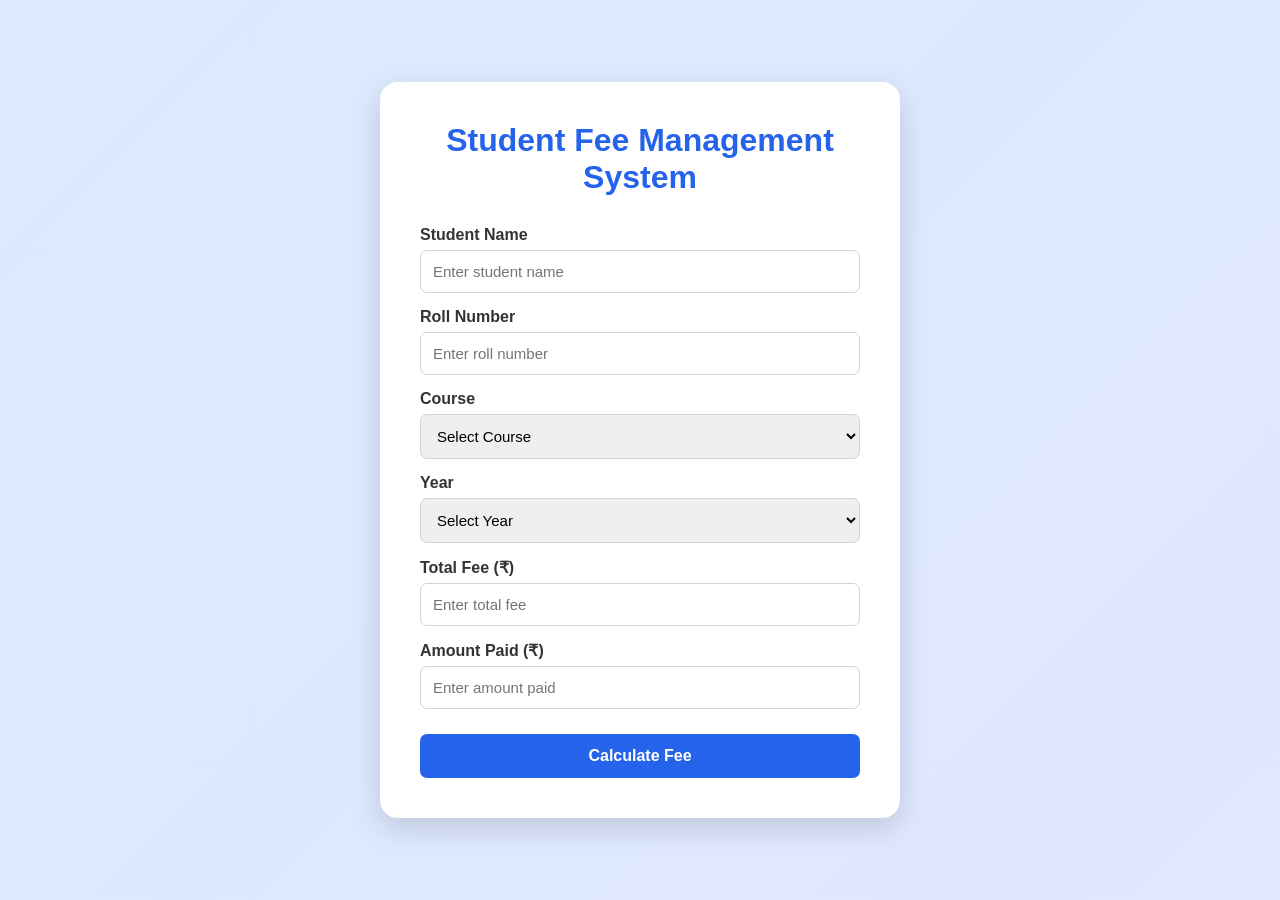
<file: templates/index.html>
<!DOCTYPE html>
<html>
<head>
    <title>Student Fee Management System</title>

    <style>
        * {
            box-sizing: border-box;
        }

        body {
            margin: 0;
            min-height: 100vh;
            font-family: Arial, sans-serif;

            background: linear-gradient(
                135deg,
                #dbeafe,
                #e0e7ff
            );

            display: flex;
            justify-content: center;
            align-items: center;
        }

        .container {
            width: 520px;
            max-width: 90%;

            background: white;

            padding: 40px;

            border-radius: 18px;

            box-shadow: 0 10px 30px rgba(0, 0, 0, 0.15);
        }

        h1 {
            text-align: center;
            color: #2563eb;
            margin-top: 0;
            margin-bottom: 30px;
        }

        label {
            display: block;
            margin-top: 15px;
            margin-bottom: 6px;

            font-weight: bold;
            color: #333;
        }

        input,
        select {
            width: 100%;

            padding: 12px;

            border: 1px solid #cbd5e1;
            border-radius: 7px;

            font-size: 15px;
        }

        input:focus,
        select:focus {
            outline: none;
            border-color: #2563eb;
        }

        button {
            width: 100%;

            padding: 13px;

            margin-top: 25px;

            border: none;
            border-radius: 7px;

            background: #2563eb;
            color: white;

            font-size: 16px;
            font-weight: bold;

            cursor: pointer;
        }

        button:hover {
            background: #1d4ed8;
        }
    </style>
</head>

<body>

<div class="container">

    <h1>Student Fee Management System</h1>

    <form action="/calculate" method="POST">

        <label>Student Name</label>
        <input
            type="text"
            name="student_name"
            placeholder="Enter student name"
            required
        >

        <label>Roll Number</label>
        <input
            type="text"
            name="student_id"
            placeholder="Enter roll number"
            required
        >

        <label>Course</label>
        <select name="course" required>
            <option value="">Select Course</option>
            <option value="B.Com">B.Com</option>
            <option value="B.Sc">B.Sc</option>
            <option value="B.A">B.A</option>
            <option value="BBA">BBA</option>
            <option value="BCA">BCA</option>
            <option value="MBA">MBA</option>
        </select>

        <label>Year</label>
        <select name="year" required>
            <option value="">Select Year</option>
            <option value="1st Year">1st Year</option>
            <option value="2nd Year">2nd Year</option>
            <option value="3rd Year">3rd Year</option>
            <option value="4th Year">4th Year</option>
        </select>

        <label>Total Fee (₹)</label>
        <input
            type="number"
            name="total_fee"
            placeholder="Enter total fee"
            min="0"
            step="0.01"
            required
        >

        <label>Amount Paid (₹)</label>
        <input
            type="number"
            name="amount_paid"
            placeholder="Enter amount paid"
            min="0"
            step="0.01"
            required
        >

        <button type="submit">
            Calculate Fee
        </button>

    </form>

</div>

</body>
</html>
</file>
